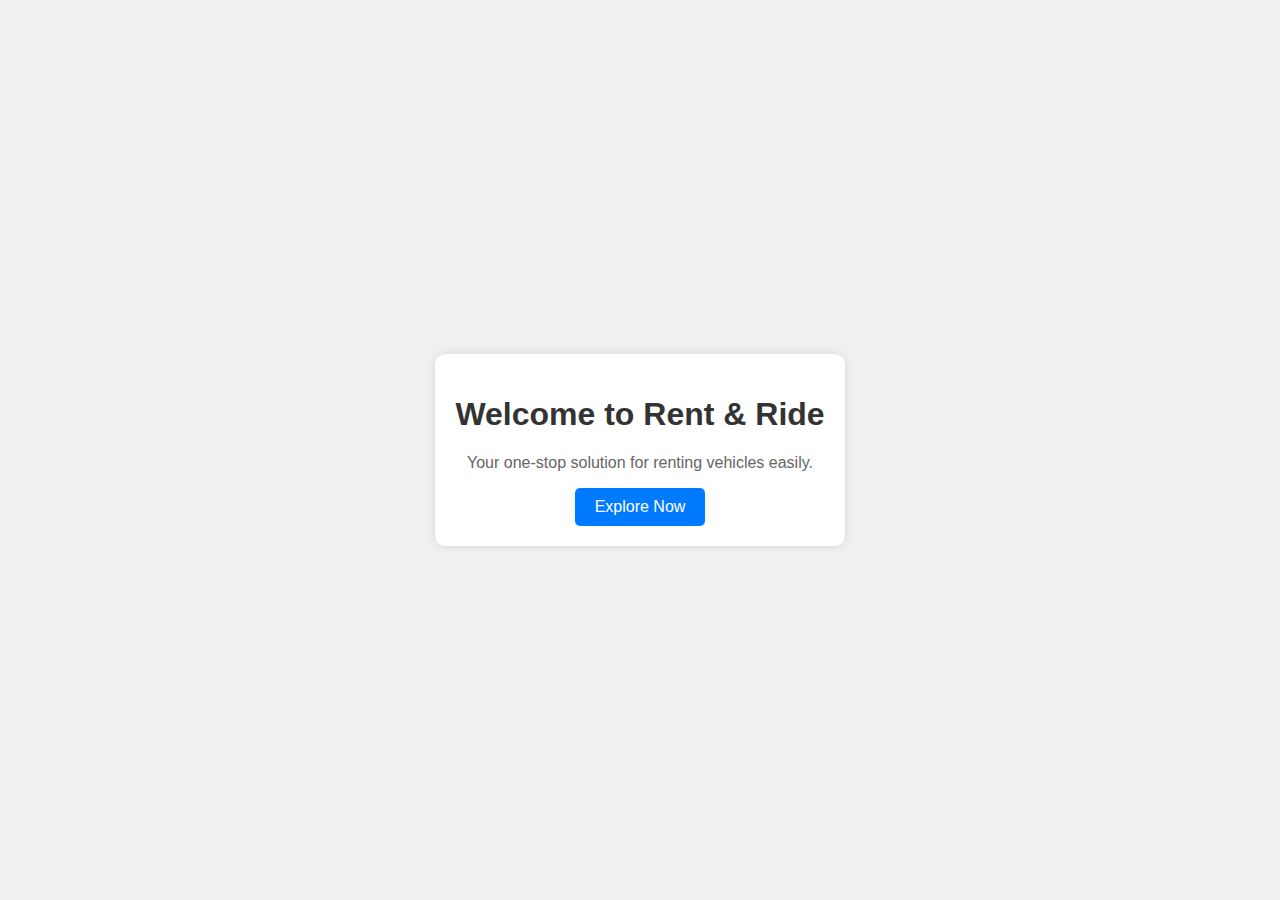
<file: index.html>
<!DOCTYPE html>
<html lang="en">
<head>
    <link rel="icon" href="assets/favicon.ico">
    <meta charset="UTF-8">
    <meta name="viewport" content="width=device-width, initial-scale=1.0">
    <title>Rent & Ride</title>
    <style>
        body {
            font-family: Arial, sans-serif;
            margin: 0;
            padding: 0;
            display: flex;
            justify-content: center;
            align-items: center;
            height: 100vh;
            background-color: #f0f0f0;
        }
        .container {
            text-align: center;
            padding: 20px;
            background-color: white;
            border-radius: 10px;
            box-shadow: 0 0 10px rgba(0,0,0,0.1);
        }
        h1 {
            color: #333;
        }
        p {
            color: #666;
        }
        .btn {
            display: inline-block;
            padding: 10px 20px;
            background-color: #007bff;
            color: white;
            text-decoration: none;
            border-radius: 5px;
            transition: background-color 0.3s;
        }
        .btn:hover {
            background-color: #0056b3;
        }
    </style>
</head>
<body>
    <div class="container">
        <h1>Welcome to Rent & Ride</h1>
        <p>Your one-stop solution for renting vehicles easily.</p>
        <a href="./pages/aviso-de-privacidad.html" class="btn">Explore Now</a>
    </div>
</body>
</html>
</file>
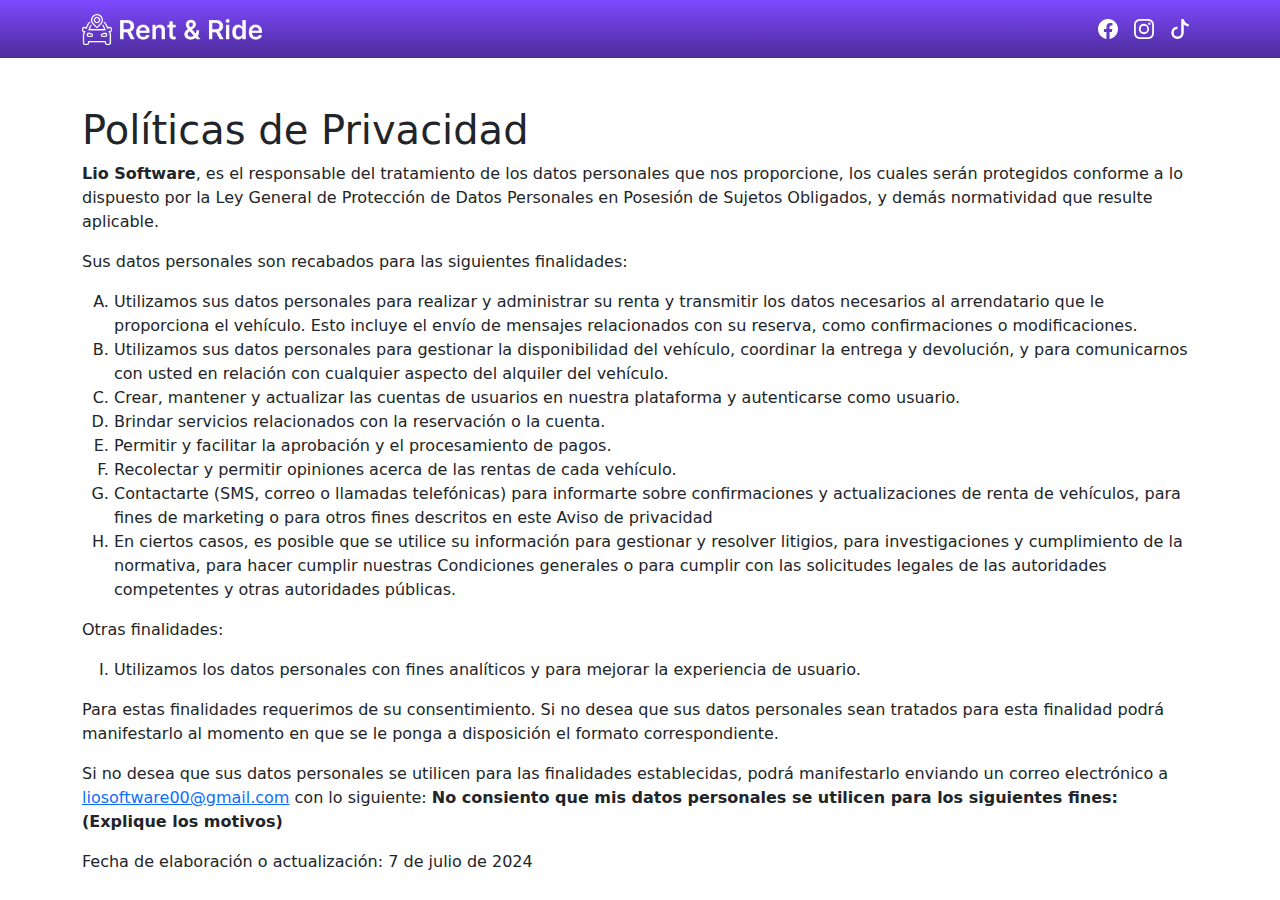
<file: pages/aviso-de-privacidad.html>
<!DOCTYPE html>
<html lang="en">

<head>
    <link rel="icon" href="../assets/favicon.ico">
    <link href="https://cdn.jsdelivr.net/npm/bootstrap@5.3.3/dist/css/bootstrap.min.css" rel="stylesheet"
        integrity="sha384-QWTKZyjpPEjISv5WaRU9OFeRpok6YctnYmDr5pNlyT2bRjXh0JMhjY6hW+ALEwIH" crossorigin="anonymous">
    <script src="https://cdn.jsdelivr.net/npm/bootstrap@5.3.3/dist/js/bootstrap.bundle.min.js"
        integrity="sha384-YvpcrYf0tY3lHB60NNkmXc5s9fDVZLESaAA55NDzOxhy9GkcIdslK1eN7N6jIeHz"
        crossorigin="anonymous"></script>
    <meta charset="UTF-8">
    <meta name="viewport" content="width=device-width, initial-scale=1.0">
    <title>Políticas de Privacidad</title>
</head>
<style>
    .bg-purple {
        background: linear-gradient(#7E49FF, #4C2C99);
    }

    .logo-img {
        width: 180px;
    }
</style>

<body>
    <nav class="navbar navbar-expand-lg bg-purple">
        <div class="container">
            <a class="navbar-brand" href="#"><img src="../assets/logo.png" alt="" class="logo-img"></a>
            <button class="navbar-toggler" type="button" data-bs-toggle="collapse" data-bs-target="#navbarNav"
                aria-controls="navbarNav" aria-expanded="false" aria-label="Toggle navigation"
                style="background-color: white;">
                <span class="navbar-toggler-icon" style="color: white;"></span>
            </button>
            <div class="collapse navbar-collapse justify-content-end" id="navbarNav">
                <ul class="navbar-nav">
                    <li class="nav-item">
                        <a class="nav-link" href="#" style="color: white;"><img src="../assets/icons/facebook.svg"
                                alt=""></a>
                    </li>
                    <li class="nav-item">
                        <a class="nav-link" href="#" style="color: white;"><img src="../assets/icons/instagram.svg"
                                alt=""></a>
                    </li>
                    <li class="nav-item">
                        <a class="nav-link" href="#" style="color: white;"><img src="../assets/icons/tiktok.svg"
                                alt=""></a>
                    </li>
                </ul>
            </div>
        </div>
    </nav>
    <div class="container mt-5">
        <h1>Políticas de Privacidad</h1>
        <p><b>Lio Software</b>, es el responsable del tratamiento de los datos personales que nos proporcione, los
            cuales serán protegidos conforme a lo dispuesto por la Ley General de Protección de Datos Personales en
            Posesión de Sujetos Obligados, y demás normatividad que resulte aplicable.</p>

        <p>Sus datos personales son recabados para las siguientes finalidades:</p>
        <ol type="A">
            <li>Utilizamos sus datos personales para realizar y administrar su renta y transmitir los datos necesarios
                al arrendatario que le proporciona el vehículo. Esto incluye el envío de mensajes relacionados con su
                reserva, como confirmaciones o modificaciones.</li>
            <li>Utilizamos sus datos personales para gestionar la disponibilidad del vehículo, coordinar la entrega y
                devolución, y para comunicarnos con usted en relación con cualquier aspecto del alquiler del vehículo.
            </li>
            <li>Crear, mantener y actualizar las cuentas de usuarios en nuestra plataforma y autenticarse como usuario.
            </li>
            <li>Brindar servicios relacionados con la reservación o la cuenta.</li>
            <li>Permitir y facilitar la aprobación y el procesamiento de pagos.</li>
            <li>Recolectar y permitir opiniones acerca de las rentas de cada vehículo.</li>
            <li>Contactarte (SMS, correo o llamadas telefónicas) para informarte sobre confirmaciones y actualizaciones
                de renta de vehículos, para fines de marketing o para otros fines descritos en este Aviso de privacidad
            </li>
            <li>En ciertos casos, es posible que se utilice su información para gestionar y resolver litigios, para
                investigaciones y cumplimiento de la normativa, para hacer cumplir nuestras Condiciones generales o para
                cumplir con las solicitudes legales de las autoridades competentes y otras autoridades públicas.</li>
        </ol>
        <p>Otras finalidades:</p>
        <ol type="I">
            <li>Utilizamos los datos personales con fines analíticos y para mejorar la experiencia de usuario.</li>
        </ol>
        <p>Para estas finalidades requerimos de su consentimiento. Si no desea que sus datos  personales sean tratados para esta finalidad podrá manifestarlo al momento en que se le ponga a disposición el formato correspondiente.</p>
        <p>Si no desea que sus datos personales se utilicen para las finalidades establecidas, podrá manifestarlo
            enviando un correo electrónico a <a href="mailto:liosoftware00@gmail.com">liosoftware00@gmail.com</a> con lo
            siguiente: <b>No consiento que mis datos personales se utilicen para los siguientes fines: (Explique los
                motivos)</b>
        </p>
        <p>Fecha de elaboración o actualización: 7 de julio de 2024</p>
    </div>
</body>

</html>
</file>
